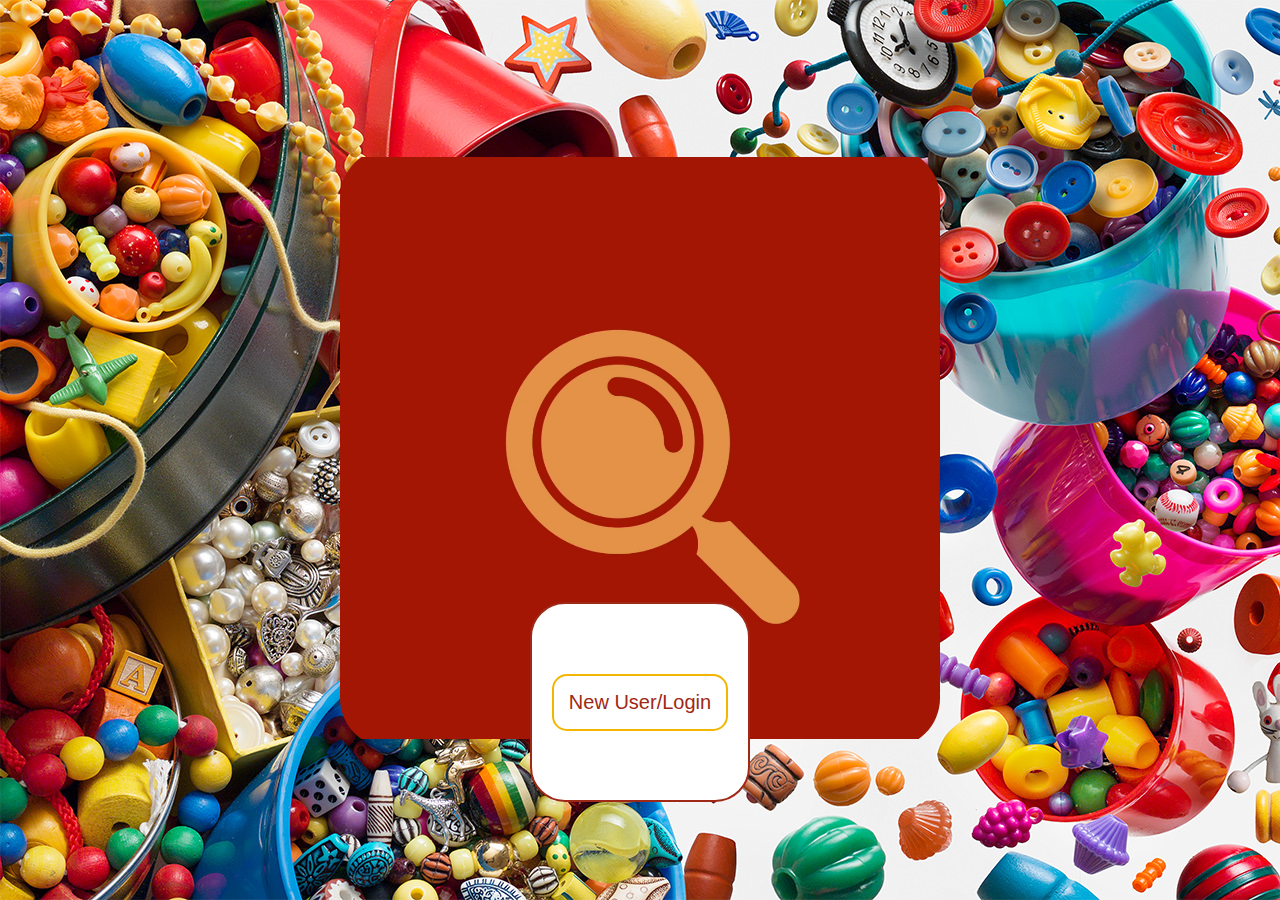
<file: index.html>
<!DOCTYPE html>
<html lang="en">

<head>
    <meta charset="UTF-8">
    <meta name="viewport" content="width=device-width, initial-scale=1.0">
    <meta http-equiv="X-UA-Compatible" content="ie=edge">
    <link href="https://fonts.googleapis.com/css2?family=Titillium+Web:wght@300&display=swap" rel="stylesheet">
    <link rel="stylesheet" href="./styles/reset.css">
    <link rel="stylesheet" href="./styles/splash.css">
    <link rel="stylesheet" href="./styles/home.css">
    <title>Home</title>
</head>

<body  class="home">
    <main>
            <div>
                <video id="logo" src="./assets/magic-logo.mp4">
                </video>
            </div>
        
        <section class="home-page">
            <div class="buttons-div">
            <button id="new-user">New User/Login</button>
            <!-- <hr class="hr"> -->
            <!-- <button id="login">Log In</button>    -->
            </div>
            
        </section>
        <!-- <h4>PUBLISHED BY GAKA-DAKA©2021</h4> -->
    </main>
   

    <script type="module" src="./app.js"></script>
</body>

</html>
</file>
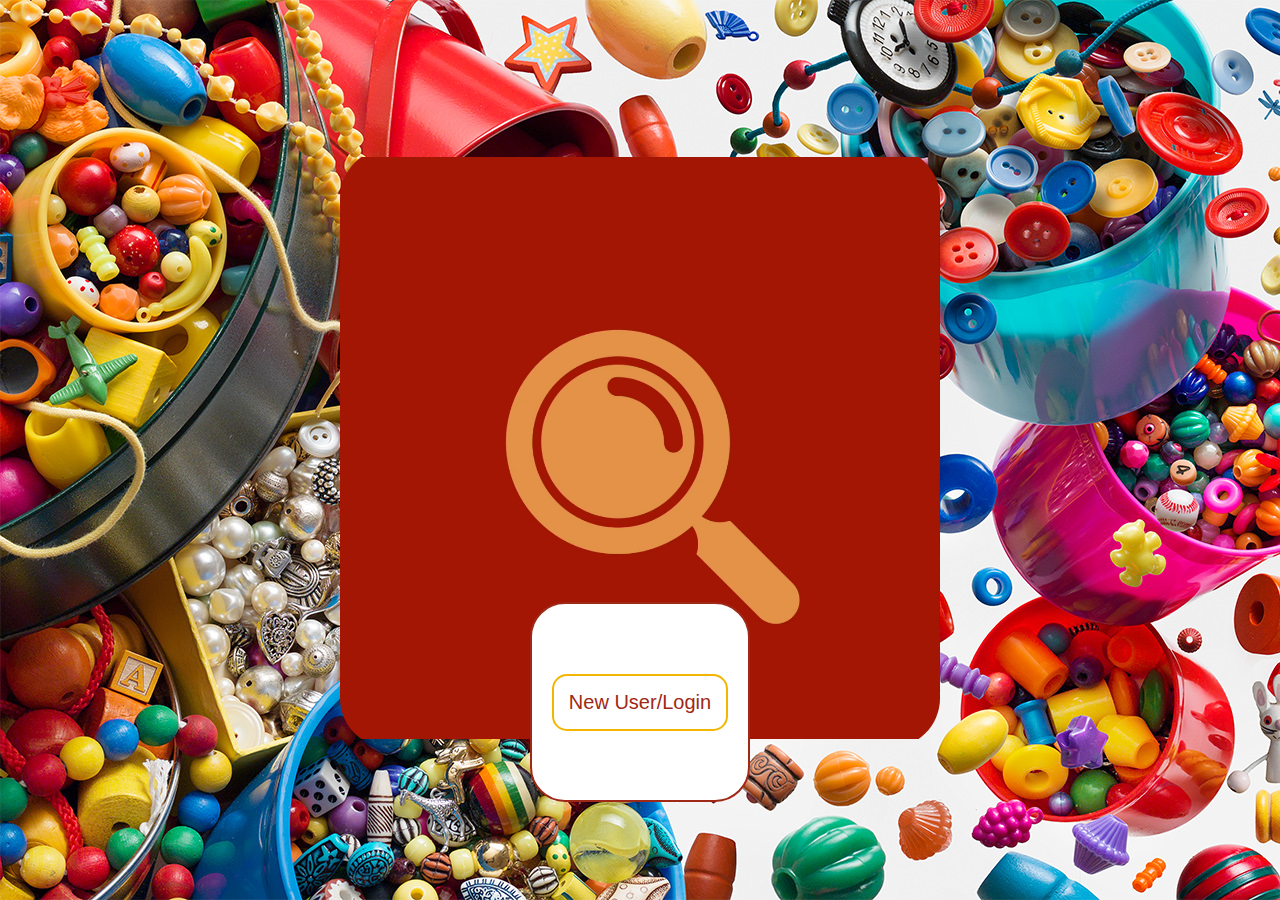
<file: game-config/index.html>
<!DOCTYPE html>
<html lang="en">

<head>
    <meta charset="UTF-8">
    <meta name="viewport" content="width=device-width, initial-scale=1.0">
    <meta http-equiv="X-UA-Compatible" content="ie=edge">
    <link href="https://fonts.googleapis.com/css2?family=Titillium+Web:wght@300&display=swap" rel="stylesheet">
    <link rel="stylesheet" href="../styles/reset.css">
    <link rel="stylesheet" href="../styles/style.css">
    <link rel="stylesheet" href="../styles/home.css">
    <title>Instructions</title>
</head>

<body>
    <header>

    </header>
    <main class="main-instructions">
        <div class="left-instructions">
            <h2>Instructions</h2>
            <h3>
                Take a look<br>
                At this book.<br>
                For how to play,<br>
                Look this way.<br>
                Find the objects<br>
                If you dare.<br>
                Watch the timer;<br>
                Play with care.<br>
                Points you'll get<br>
                For objects found.<br>
                Check out the result page,<br>
                For the score each round.
            </h3>
        </div>

        <div class="right-instructions">
            <div class="table-of-contents">
                <h2>Table of Contents</h2>
                <ul>

                </ul>
            </div>
            <div class="game-settings">
                <h2>Game Settings</h2>
                <form>
                    <label>
                    </label>
                    <div class="game-settings-wrap">
                        <div class="time-container">
                            <h3 class="underline">Time</h3>
                            <label>
                                1 Minute
                                <input type="radio" name="time" value="1" required>
                            </label>
                            <label>
                                3 Minutes
                                <input type="radio" name="time" value="3" required>
                            </label>
                            <label>
                                5 Minutes
                                <input type="radio" name="time" value="5" required checked>
                            </label>
                            <label>
                                10 minutes
                                <input type="radio" name="time" value="10" required>
                            </label>
                        </div>
                        <div class="difficulty-container">
                            <h3 class="underline">Difficulty</h3>
                            <label>
                                Baby mode
                                <input type="radio" name="difficulty" value="baby" required>
                            </label>
                            <label>
                                Normal
                                <input type="radio" name="difficulty" value="normal" required checked>
                            </label>
                        </div>
                    </div>
                    <button id="confirm">Confirm Settings</button>
                </form>
                <button id="audio">Care for some Music?</button>
            </div>
        </div>
    </main>
    <footer>

    </footer>

    <script type="module" src="./config.js"></script>
</body>

</html>
</file>
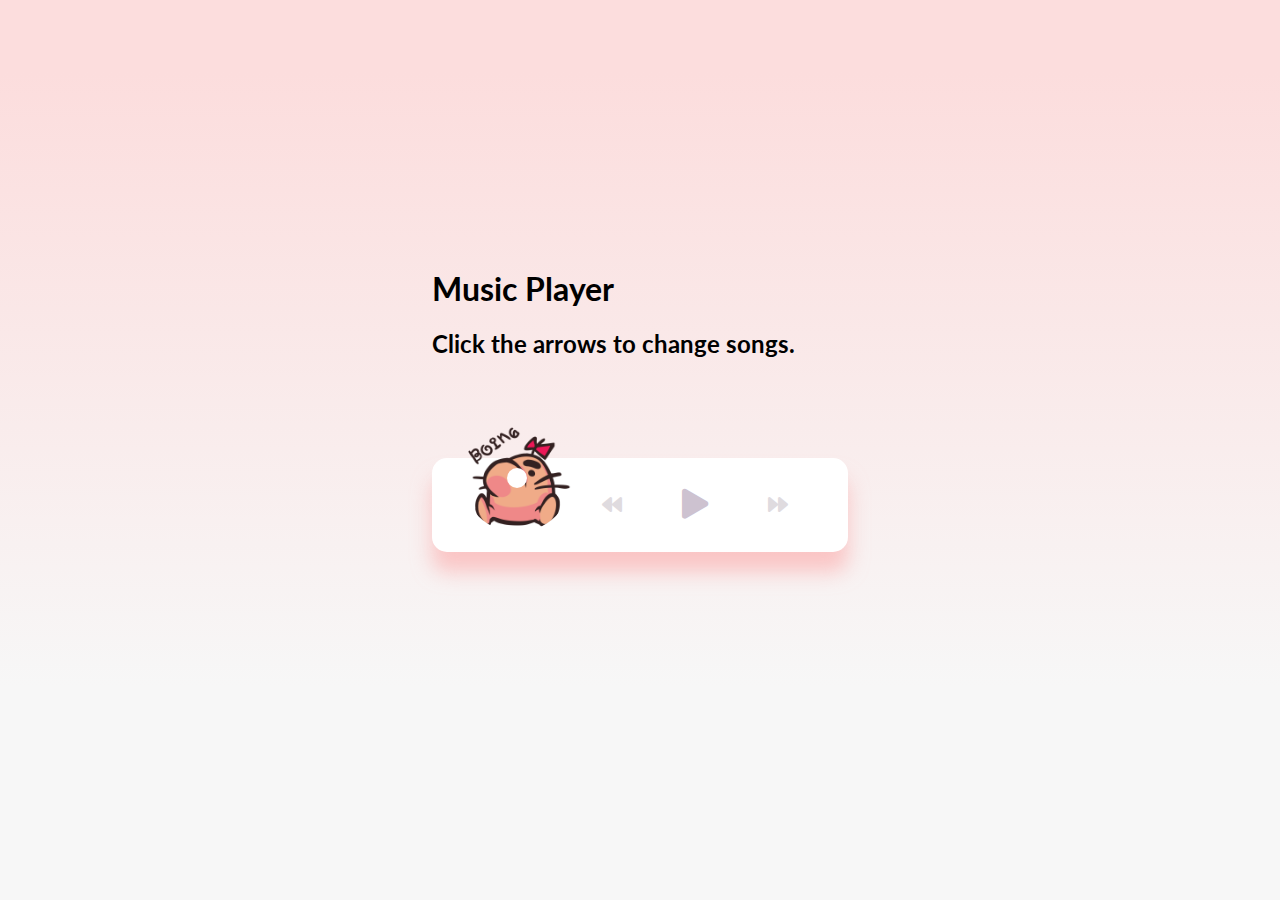
<file: music/index.html>
<!DOCTYPE html>
<html lang="en">

<head>
    <meta charset="UTF-8">
    <meta name="viewport" content="width=device-width, initial-scale=1.0">
    <meta http-equiv="X-UA-Compatible" content="ie=edge">
    <link rel="stylesheet" href="./music.css">
    <link rel="stylesheet" href="https://cdnjs.cloudflare.com/ajax/libs/font-awesome/5.10.2/css/all.min.css"/>
    <title>Audio Player</title>
</head>
<main>
<body>
    <!--Sourced from https://github.com/bradtraversy/vanillawebprojects/tree/master/music-player-->
    <h1>Music Player</h1>
    <h2>Click the arrows to change songs.</h2>
  <div class="music-container" id="music-container">
    <div class="music-info">
      <h4 id="title"></h4>
      <div class="progress-container" id="progress-container">
        <div class="progress" id="progress"></div>
      </div>
    </div>

    <audio src="../assets/music/Battle Against a Weird Opponent.mp3" id="audio"></audio>

    <div class="img-container">
      <img src="../assets/mr-saturn.png" alt="music-cover" id="cover" />
    </div>
    <div class="navigation">
      <button id="prev" class="action-btn">
        <i class="fas fa-backward"></i>
      </button>
      <button id="play" class="action-btn action-btn-big">
        <i class="fas fa-play"></i>
      </button>
      <button id="next" class="action-btn">
        <i class="fas fa-forward"></i>
      </button>
    </div>
  </div>
    

    <script type="module" src="./music.js"></script>
</body>
</main>
</html>
</file>
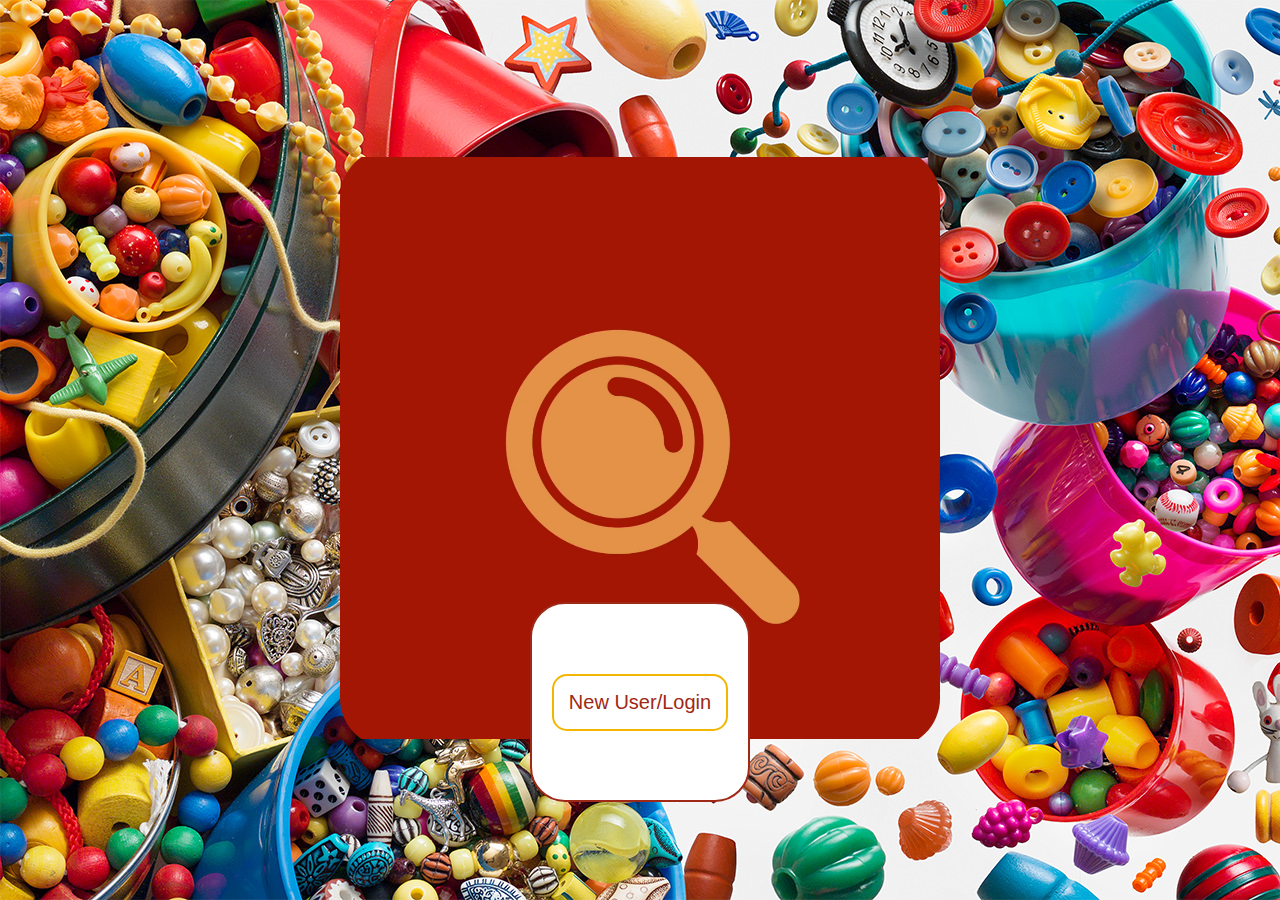
<file: puzzles/index.html>
<!DOCTYPE html>
<html lang="en">

<head>
    <meta charset="UTF-8">
    <meta name="viewport" content="width=device-width, initial-scale=1.0">
    <meta http-equiv="X-UA-Compatible" content="ie=edge">
    <link href="https://fonts.googleapis.com/css2?family=Titillium+Web:wght@300&display=swap" rel="stylesheet">
    <link rel="stylesheet" href="../styles/reset.css">
    <link rel="stylesheet" href="../styles/style.css">
    <link rel="stylesheet" href="../styles/home.css">
    <title>Puzzle</title>
</head>

<body>
    <header>

    </header>
    <main>
        <div id="puzzle-container">
            <section id="timer">
                <span id="time">

                </span>
                <div class="score-container">
                    Score:
                    <span id="score">

                    </span>
                </div>
                <!-- timer, score -->
            </section>

            <section id="puzzle">
                <!-- rendered in js -->
            </section>

            <section id="item-list">
                I spy
                <!-- rendered in js -->
            </section>
            <div id="results-button"></div>
        </div>
    </main>
    <footer>

    </footer>

    <script type="module" src="./puzzles.js"></script>
</body>

</html>
</file>
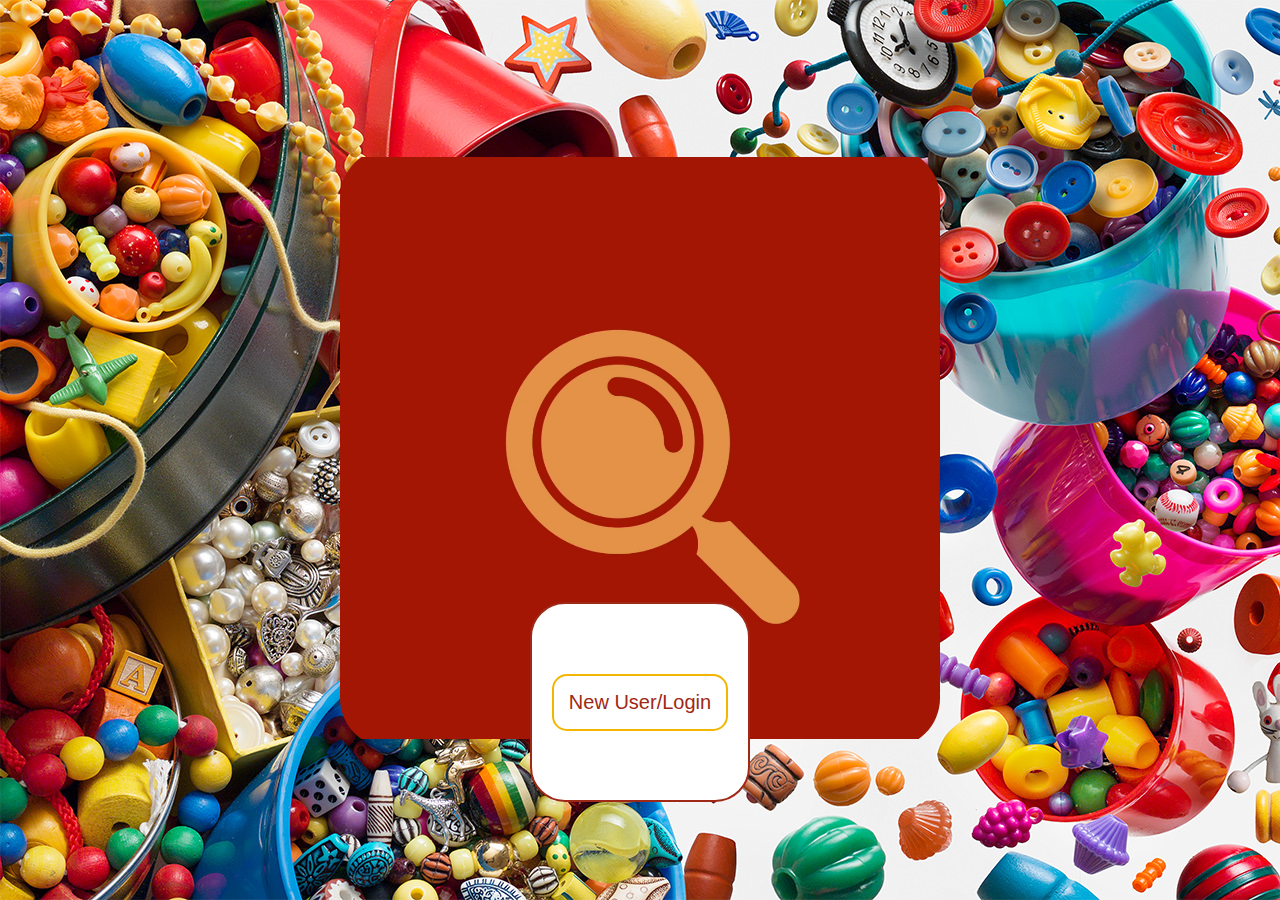
<file: results/index.html>
<!DOCTYPE html>
<html lang="en">

<head>
    <meta charset="UTF-8">
    <meta name="viewport" content="width=device-width, initial-scale=1.0">
    <meta http-equiv="X-UA-Compatible" content="ie=edge">
    <link href="https://fonts.googleapis.com/css2?family=Titillium+Web:wght@300&display=swap" rel="stylesheet">
    <link rel="stylesheet" href="../styles/reset.css">
    <link rel="stylesheet" href="../styles/style.css">
    <link rel="stylesheet" href="../styles/home.css">
    <title>Instructions</title>
</head>

<body>
    <header>

    </header>
    <main class="main-results">
        <section class="left-results">
            <h3 class="table-title">Final Results</h3>
            <div class="results-wrap">
                <table id="found-table">
                    <thead>
                        <th>Found Objects</th>
                        <th>Description</th>
                    </thead>
                    <!-- render found items dynamically -->
            </table>
            </div>
        </section>

        <section class="right-results">
            <table class="scoreboard" id="scoreboard">
                <thead>
                    <h3 class="table-title">Scoreboard</h3>
                    <th>Username</th>
                    <th>Map</th>
                    <th>Difficulty</th>
                    <th>Time</th>
                    <th>Score</th>
                </thead>
                <!-- render scoreboard dynamically based on users -->
            </table>
            <button id="play-again" class="play-again-button">Play Again</button>
        </section>



    </main>
    <footer>

    </footer>

    <script type="module" src="./results.js"></script>
</body>

</html>
</file>
<file: styles/splash.css>
main {
    display: flex;
    flex-direction: column;
    justify-content: center;
    align-items: center;
    margin-bottom: calc(var(--footer-height));
  
}


section {
    background-color: var(--color5);
    display: flex;
    flex-direction: column;
    justify-content: center;
    align-items: center;
    padding-top: var(--gutter);
    padding-bottom: var(--gutter);
    margin-top: var(--gutter);
    margin-bottom: var(--gutter);
    border: solid 2px var(--color1);
}

.home {
    background-color: rgb(159, 40, 22);
    display: flex;
    color: white;
    flex-direction: column;
    justify-content: center;
    align-items: center;
    background-image: url('../assets/bead-explosion.jpeg');
    background-size: cover;
    background-repeat: no-repeat;
}

#logo {
    justify-content: center;
    width: 600px;
    height: 600px;
    border-radius: 50px;
    position: relative;
}

.home-page {
    display: flex;
    align-items: center;
}
.buttons-div {
    display: flex;
    flex-direction: column;
    align-items: center;
    background-color: white;
    width: 220px;
    height: 200px;
    border-radius: 35px;
    border: 2px solid rgb(159, 40, 22);
    position: absolute;
    margin-bottom: 100px;
}

#new-user {
    margin: auto;
}

button {
    
    background-color: white;
    border-radius: 15px;
    padding: 15px;
    border: 2px solid rgb(243,182,0);
    cursor: pointer;
    font-family: 'Gill Sans', 'Gill Sans MT', 'Trebuchet MS', sans-serif;
    font-size: 1.25rem;
    color:rgb(159, 40, 22)
}

button:hover {
    background: rgb(243,182,0);
    color: white;
    
}
</file>
<file: styles/home.css>
/* add home page styles here */
</file>
<file: styles/style.css>
body {
 
    --header-height: 100px;
    --shadow: 0px 10px 20px -12px rgba(0,0,0,0.45);
    --gutter: 30px;
    --footer-height: 25px;
    
    font-family: 'Gill Sans', 'Gill Sans MT', Calibri, 'Trebuchet MS', sans-serif;
    background: rgb(57,7,2);
    background: linear-gradient(0deg, rgba(57,7,2,1) 0%, rgba(164,15,0,1) 100%);
}

main {
    display: flex;
    flex-direction: column;
    justify-content: center;
    align-items: center;
    margin-bottom: calc(var(--footer-height));
    background-image: url('../assets/book.png');
    background-repeat: no-repeat;
    background-position: center;
    background-size: 1650px 1250px;
    position: relative;
    height: 90vh;
}

#puzzle-container {
    position: absolute;
    display: flex;
    flex-direction: column;
    justify-content: center;
    align-items: center;
    margin: -8rem 0rem 0rem 1.3rem;
}

section {
    background-color: var(--color5);
    display: flex;
    justify-content: center;
    align-items: center;
    padding-top: var(--gutter);
    padding-bottom: var(--gutter);
    margin-top: var(--gutter);
    margin-bottom: var(--gutter);
    border: solid 2px var(--color1);
}


header {
    display: flex;
    justify-content: space-between;
    background-color: rgb(164,14,0);
    height: var(--header-height);
    box-shadow: var(--shadow);
}

.header-container {
    display: grid;
    grid-template-columns: 1fr 1fr 1fr;
    justify-content:center;
    align-content: center;
    margin: 0px 20px;
    width: 100%;
}

.header-nav {
    display: flex;
    justify-content: center;
    margin: auto;
    width: 100%
}

.nav-links {
    margin: 20px;
    color: rgb(243,182,0);
    font-family: 'Gill Sans', 'Gill Sans MT', Calibri, 'Trebuchet MS', sans-serif;
    font-weight: 700;
    font-size: 40px;
}

.profile {
    display:flex;
    justify-content: flex-end;
    margin: auto;
    width: auto;
    font-family: 'Gill Sans', 'Gill Sans MT', Calibri, 'Trebuchet MS', sans-serif;
}

.username {
    margin: 10px;
    color: rgb(243,182,0); 
    text-align: center;
    font-weight: 700;
    font-size: 40px;
}

.insert-username {
    margin: 10px;
    color: rgb(243,182,0); 
    text-align: center;
    font-weight: 400;
    font-size: 40px;
}

.logout-button {
    justify-content: center;
    margin: auto;
}


h2, .table-title {
    font-size: 3rem;
    font-weight: bold;
    margin: 10px;
}

h3, li, label, th {
    font-size: 1.5rem;
}

.gutter-right {
    margin-right: 20px;
}


header img {
    height: var(--header-height);
}
  
.disabled {
    pointer-events: none;
}

#puzzle {
    position: relative;
    width: 1189.2px;
    height: 712.2px;
    background-size: cover;
}

#timer {

    display: flex;
    justify-content: center;
    align-items: center;
    width: 1189.2px;
    margin: -50px ;
    padding-top: 80px;
    font-family: 'Gill Sans', 'Gill Sans MT', Calibri, 'Trebuchet MS', sans-serif;
    font-size: larger;
    font-weight: bolder;
}

#time {
    text-align: center;
    width: 567.6px;
    font-size: 30px;
}

.score-container {
    margin-left: 280px;
    font-size: 30px;
}

#score {
    margin-right: 200px;
    font-size: 30px;
}

#item-list {
    margin-top: -20px;
    padding: 0px;
    font-size: 25px;;
    text-align: center;
    width: 1189.2px;
    display: inline;
    font-family: 'Gill Sans', 'Gill Sans MT', Calibri, 'Trebuchet MS', sans-serif;
}

.clicky {
    position: absolute;
    z-index: 50;
    max-width: 100%;
    max-height: 100%;
}

.baby {
    cursor: pointer;
}

.clicky-image {
    opacity: 0;
    width: 60%;
}

.drop-shadow {
    filter: drop-shadow(5px 5px 5px hsl(180, 50%, 50%));
    opacity: 1;
}

.last-score {
    font-weight: bold;
}

#results-button {
    width: 1189.2px;
    display: flex;
    justify-content: center;
}

.end-game-button {
    font-size: xx-large;
    position: absolute;
    display: flex;
    justify-content: center;
    align-items: center;
}

.main-instructions {
    display: flex;
    flex-direction: row;
    font-family: 'Gill Sans', 'Gill Sans MT', Calibri, 'Trebuchet MS', sans-serif;
}

.left-instructions {
    width: 594.6px;
    margin: 30px;
    text-align: center;
}

.right-instructions {
    width: 594.6px;
    margin: 10px;
    text-align: center;
}

.table-of-contents{
    margin-bottom: 100px;
    
}

.game-settings {
    margin-top: 100px;
    
}

.main-results {
    display: flex;
    flex-direction: row;
    font-family: 'Gill Sans', 'Gill Sans MT', Calibri, 'Trebuchet MS', sans-serif;
}

.left-results { 
    width: 594.6px;
    margin: 30px;
    text-align: center;
    height: 712.2px;
    display: flex;
    flex-direction: column;
    /* border: 1px solid black; */
    /* overflow: auto; */
    
}

.results-wrap {
    overflow: auto;
    width: 450px;
    height: 900px;
    display: flex;
    justify-content: center;
}

.table-title {
    font-weight: bold;
    margin: 10px;
}

th {
    font-weight: bold;
    border-bottom: 1px black solid;    
}

td {
    border-bottom: 1px rgba(0, 0, 0, 0.5) solid;
}

.right-results {
    width: 594.6px;
    margin: 10px;
    text-align: center;
    height: 712.2px;
    display: flex;
    flex-direction: column;
    /* overflow: auto; */
}

.play-again-button {
    margin: 30px;
}


button {
    background-color: white;
    border-radius: 15px;
    padding: 5px;
    border: 2px solid rgb(243,182,0);
    cursor: pointer;
    font-family: 'Gill Sans', 'Gill Sans MT', 'Trebuchet MS', sans-serif;
    font-size: 1.25rem;
    color:rgb(159, 40, 22)
}

button:hover {
    background: rgb(243,182,0);
    color: white;
    
}

#confirm {
    margin: 20px;
    /* display: block; */
}

.time-container {
    display: flex;
    flex-direction: column;
    width: 50%;
}

.difficulty-container {
    display: flex;
    flex-direction: column;
    width: 50%;
}

.underline {
    text-decoration: underline;
}

.game-settings-wrap {
    display: flex;
    align-items: flex-start;
    margin-top: 20px;
}
</file>
<file: music/music.css>
/* Sourced from https://github.com/bradtraversy/vanillawebprojects/tree/master/music-player */
@import url('https://fonts.googleapis.com/css?family=Lato&display=swap');

* {
  box-sizing: border-box;
}

body {
  background-image: linear-gradient(
    0deg,
    rgba(247, 247, 247, 1) 23.8%,
    rgba(252, 221, 221, 1) 92%
  );
  height: 100vh;
  display: flex;
  flex-direction: column;
  align-items: center;
  justify-content: center;
  font-family: 'Lato', sans-serif;
  margin: 0;
}

.music-container {
  background-color: #fff;
  border-radius: 15px;
  box-shadow: 0 20px 20px 0 rgba(252, 169, 169, 0.6);
  display: flex;
  padding: 20px 30px;
  position: relative;
  margin: 100px 0;
  z-index: 10;
}

.img-container {
  position: relative;
  width: 110px;
}

.img-container::after {
  content: '';
  background-color: #fff;
  border-radius: 50%;
  position: absolute;
  bottom: 100%;
  left: 50%;
  width: 20px;
  height: 20px;
  transform: translate(-50%, 50%);
}

.img-container img {
  border-radius: 50%;
  object-fit: cover;
  height: 110px;
  width: inherit;
  position: absolute;
  bottom: 0;
  left: 0;
  animation: rotate 3s linear infinite;

  animation-play-state: paused;
}

.music-container.play .img-container img {
  animation-play-state: running;
}

@keyframes rotate {
  from {
    transform: rotate(0deg);
  }

  to {
    transform: rotate(360deg);
  }
}

.navigation {
  display: flex;
  align-items: center;
  justify-content: center;
  z-index: 1;
}

.action-btn {
  background-color: #fff;
  border: 0;
  color: #dfdbdf;
  font-size: 20px;
  cursor: pointer;
  padding: 10px;
  margin: 0 20px;
}

.action-btn.action-btn-big {
  color: #cdc2d0;
  font-size: 30px;
}

.action-btn:focus {
  outline: 0;
}

.music-info {
  background-color: rgba(255, 255, 255, 0.5);
  border-radius: 15px 15px 0 0;
  position: absolute;
  top: 0;
  left: 20px;
  width: calc(100% - 40px);
  padding: 10px 10px 10px 150px;
  opacity: 0;
  transform: translateY(0%);
  transition: transform 0.3s ease-in, opacity 0.3s ease-in;
  z-index: 0;
}

.music-container.play .music-info {
  opacity: 1;
  transform: translateY(-100%);
}

.music-info h4 {
  margin: 0;
}

.progress-container {
  background: #fff;
  border-radius: 5px;
  cursor: pointer;
  margin: 10px 0;
  height: 4px;
  width: 100%;
}

.progress {
  background-color: #fe8daa;
  border-radius: 5px;
  height: 100%;
  width: 0%;
  transition: width 0.1s linear;
}
</file>
